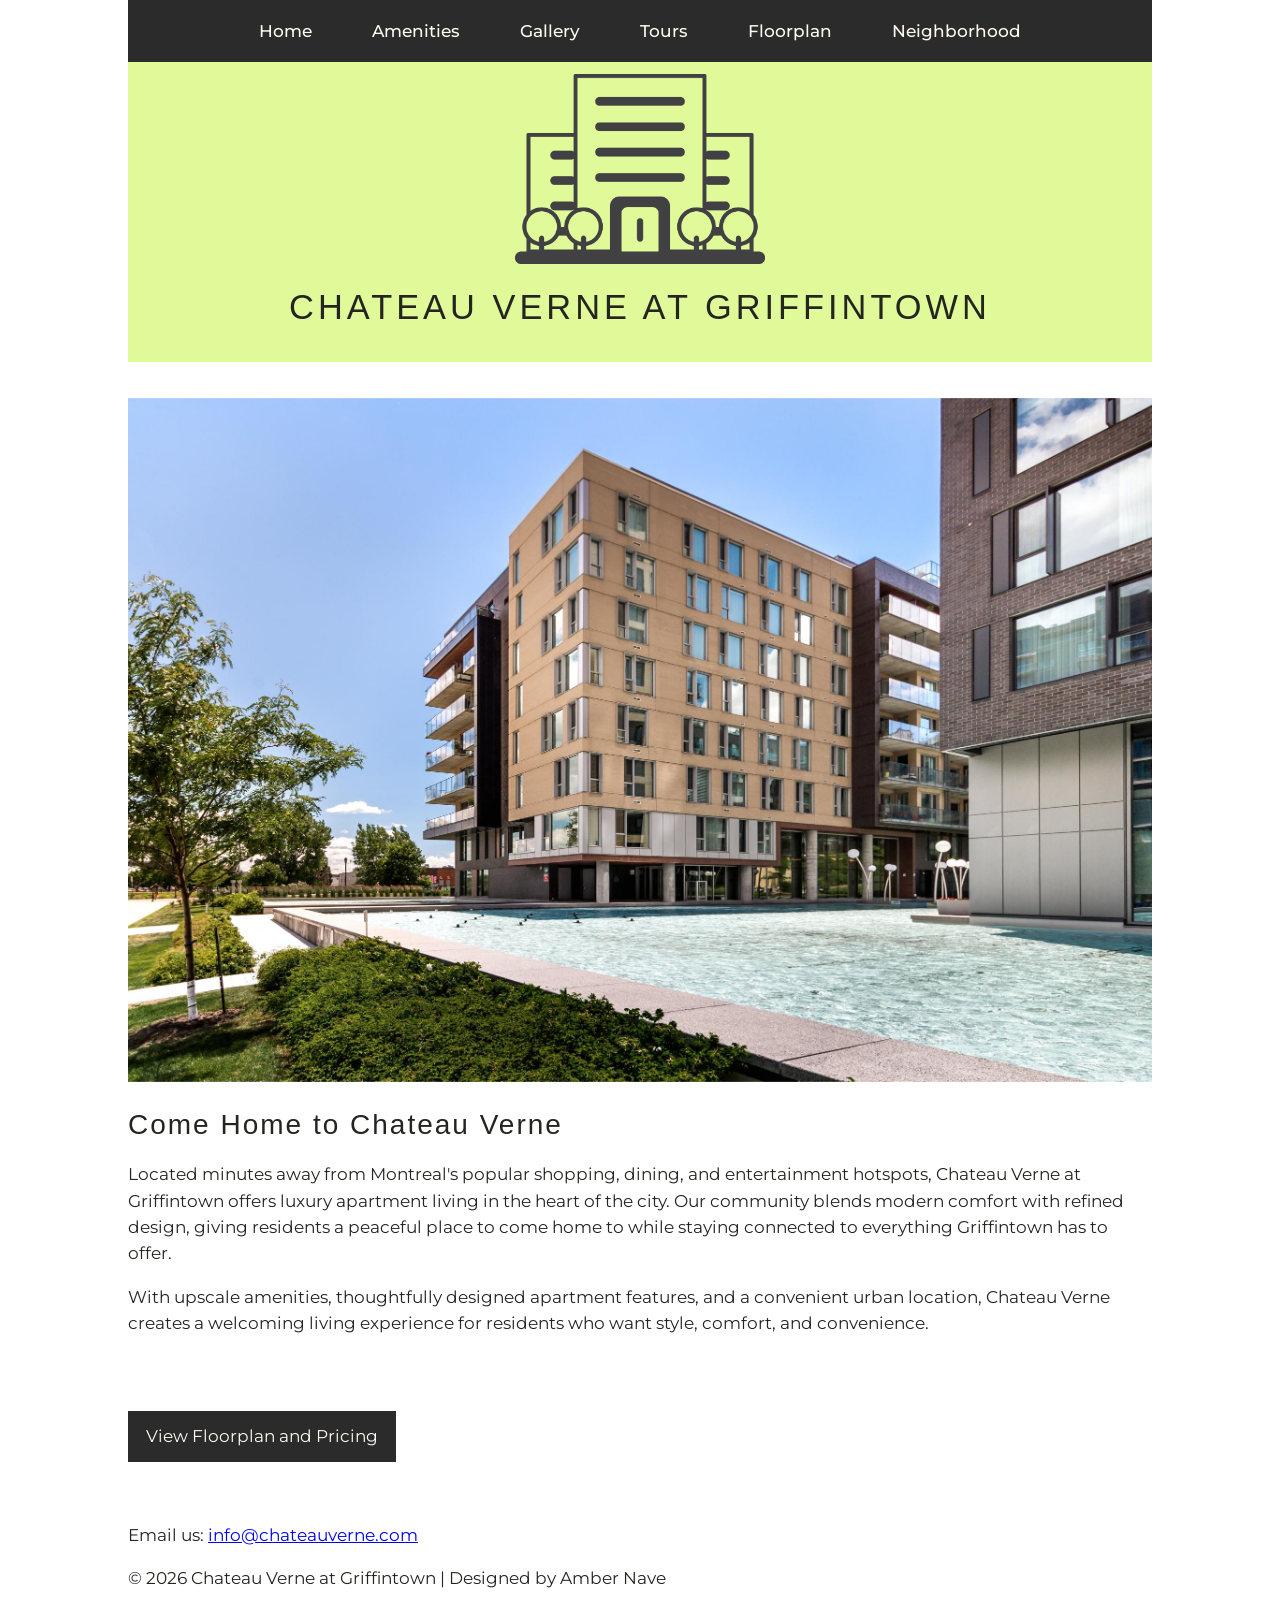
<file: chateauverne/index.html>
<!DOCTYPE html>
<html lang="en">
<head>
  <meta charset="utf-8">
  <title>Chateau Verne at Griffintown</title>
  <link href="https://fonts.googleapis.com/css2?family=Montserrat:wght@300;400;500;600;700&display=swap" rel="stylesheet">
<link rel="stylesheet" href="styles.css">
</head>

<body>
   <nav>
 
           <ul>
    
                <li><a href="index.html">Home</a></li>
                <li><a href="amenities.html">Amenities</a></li>
                <li><a href="gallery/galleryhome.html">Gallery</a></li>
                <li><a href="tours.html">Tours</a></li>
                <li><a href="floorplan.html">Floorplan</a></li>
                <li><a href="neighborhood.html">Neighborhood</a></li>
            </ul>
            </nav>
<header>
    <img src="images/logo.png"  class="logo" alt="logo of apartment building">
<h1>Chateau Verne at Griffintown</h1>

</header>
<main>
<img src="images/front2.jpg" class="main-img" alt="outdoor view of apartment complex">
<section>
<h2>Come Home to Chateau Verne</h2>
<p>Located minutes away from Montreal's popular shopping, dining, and entertainment hotspots,
        Chateau Verne at Griffintown offers luxury apartment living in the heart of the city.
        Our community blends modern comfort with refined design, giving residents a peaceful place
        to come home to while staying connected to everything Griffintown has to offer.</p>
    
    <p>
        With upscale amenities, thoughtfully designed apartment features, and a convenient urban
        location, Chateau Verne creates a welcoming living experience for residents who want style,
        comfort, and convenience.
      </p>
      <br>
      <p>
    <a href="floorplan.html" class="cta-button">View Floorplan and Pricing</a>
    </section>
    
    </main>
<br>
  <footer>
    <p>Email us: <a href="mailto:info@chateauverne.com">info@chateauverne.com</a></p>
     <p>&copy; 2026 Chateau Verne at Griffintown | Designed by Amber Nave</p>
 
</footer>

</body>
</html>
</file>
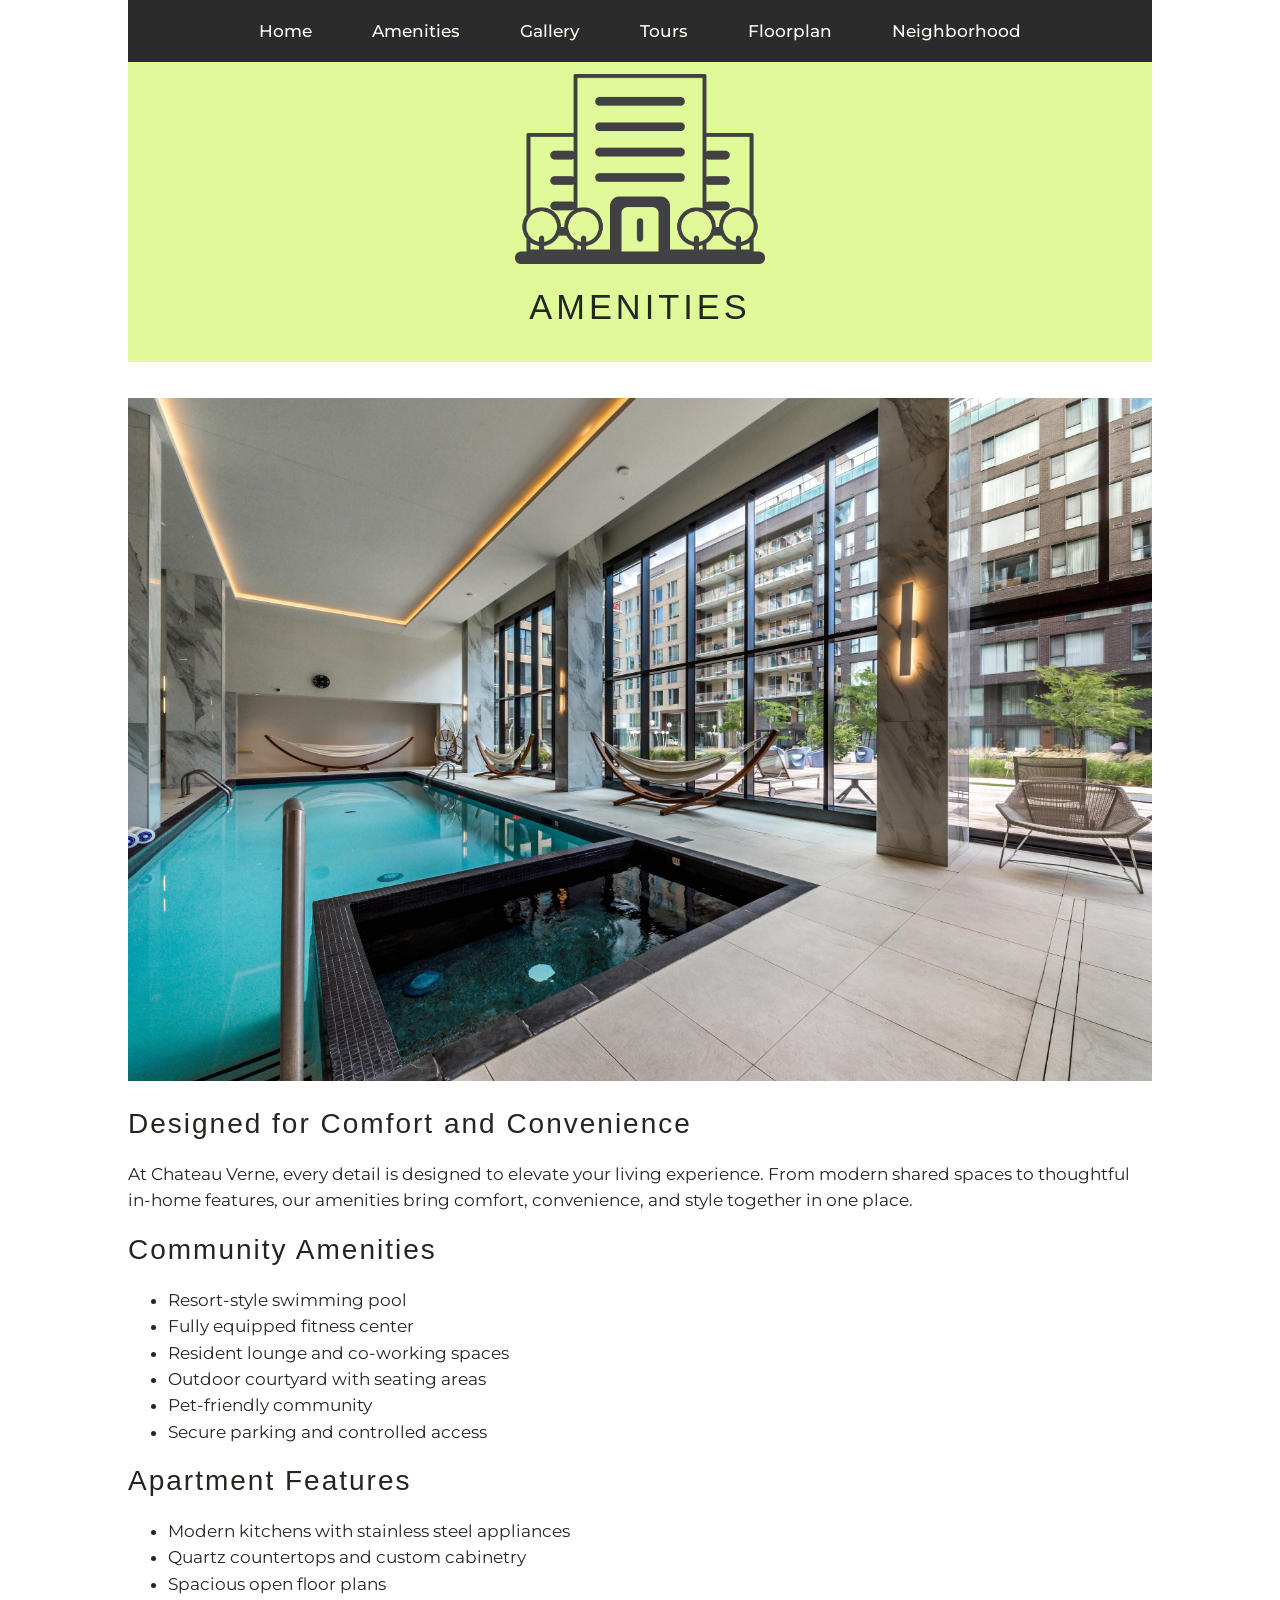
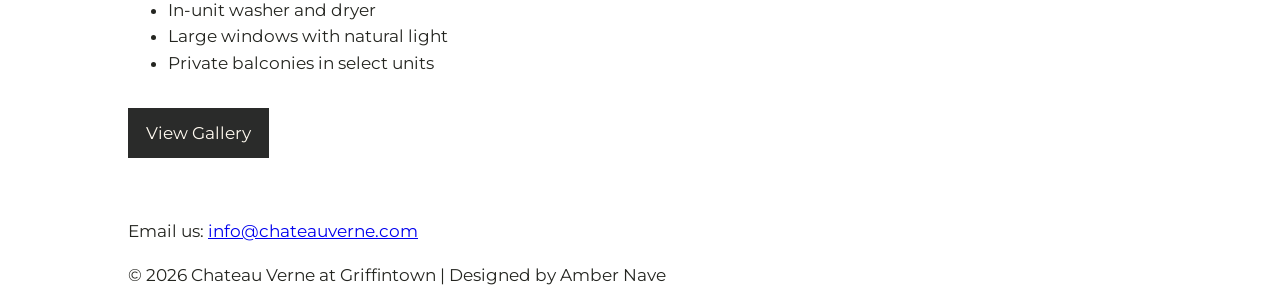
<file: chateauverne/amenities.html>
<!DOCTYPE html>
<html lang="en">
<head>
  <meta charset="utf-8">
  <title>Amenities | Chateau Verne</title>
  <link href="https://fonts.googleapis.com/css2?family=Montserrat:wght@300;400;500;600;700&display=swap" rel="stylesheet">
  <link rel="stylesheet" href="styles.css">
</head>

<body>

  <nav>
    <ul>
      <li><a href="index.html">Home</a></li>
      <li><a href="amenities.html">Amenities</a></li>
      <li><a href="gallery.html">Gallery</a></li>
      <li><a href="tours.html">Tours</a></li>
      <li><a href="floorplan.html">Floorplan</a></li>
      <li><a href="neighborhood.html">Neighborhood</a></li>
    </ul>
  </nav>

  <header>
    <img src="images/logo.png" class="logo" alt="logo of apartment building">
    <h1>Amenities</h1>
  </header>


<main>
    <img src="images/indoorpool2.jpg" class="main-img" alt="apartment amenities such as pool and lounge">

    <section>
      <h2>Designed for Comfort and Convenience</h2>

      <p>
        At Chateau Verne, every detail is designed to elevate your living experience.
        From modern shared spaces to thoughtful in-home features, our amenities bring
        comfort, convenience, and style together in one place.
      </p>
    </section>

    <section>
      <h2>Community Amenities</h2>
      <ul>
        <li>Resort-style swimming pool</li>
        <li>Fully equipped fitness center</li>
        <li>Resident lounge and co-working spaces</li>
        <li>Outdoor courtyard with seating areas</li>
        <li>Pet-friendly community</li>
        <li>Secure parking and controlled access</li>
      </ul>
    </section>

    <section>
      <h2>Apartment Features</h2>
      <ul>
        <li>Modern kitchens with stainless steel appliances</li>
        <li>Quartz countertops and custom cabinetry</li>
        <li>Spacious open floor plans</li>
        <li>In-unit washer and dryer</li>
        <li>Large windows with natural light</li>
        <li>Private balconies in select units</li>
      </ul>
    </section>

    <p>
    <a href="gallery.html" class="cta-button">View Gallery</a>
</p>
</main>
<br>
  <footer>
    <p>Email us: <a href="mailto:info@chateauverne.com">info@chateauverne.com</a></p>
     <p>&copy; 2026 Chateau Verne at Griffintown | Designed by Amber Nave</p>
 
</footer>

</body>
</html>
</file>
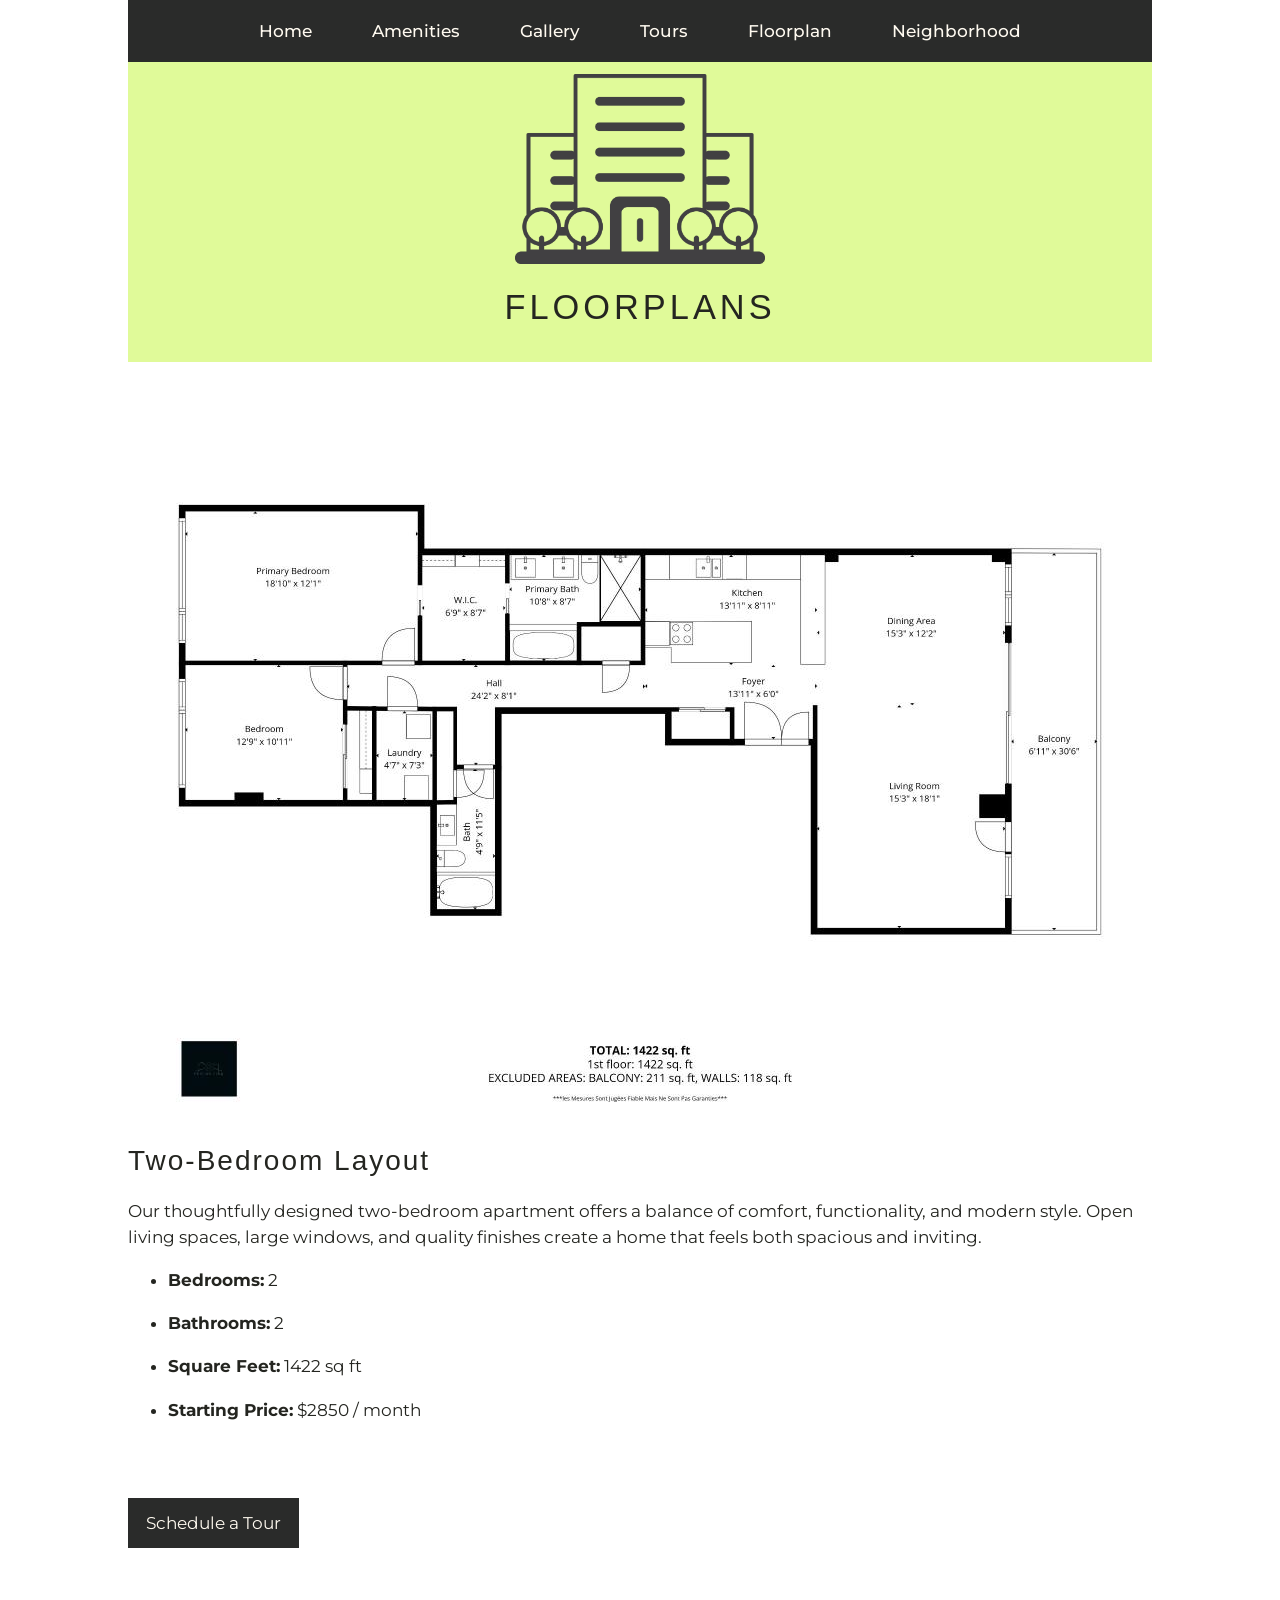
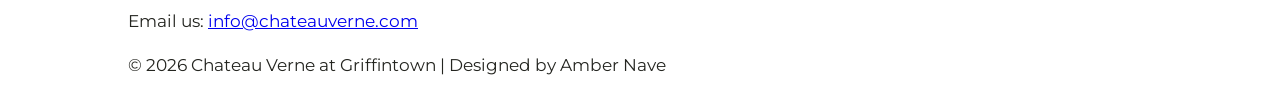
<file: chateauverne/floorplan.html>
<!DOCTYPE html>
<html lang="en">
<head>
  <meta charset="utf-8">
  
  <title>Floorplans | Chateau Verne</title>
  <link href="https://fonts.googleapis.com/css2?family=Montserrat:wght@300;400;500;600;700&display=swap" rel="stylesheet">
  <link rel="stylesheet" href="styles.css">
</head>

<body>

  <nav>
    <ul>
      <li><a href="index.html">Home</a></li>
      <li><a href="amenities.html">Amenities</a></li>
      <li><a href="gallery.html">Gallery</a></li>
      <li><a href="tours.html">Tours</a></li>
      <li><a href="floorplan.html">Floorplan</a></li>
      <li><a href="neighborhood.html">Neighborhood</a></li>
    </ul>
  </nav>

  <header>
    <img src="images/logo.png" class="logo" alt="logo of apartment building">
    <h1>Floorplans</h1>
  </header>
<main>
<img src="images/floorplan.jpg" class="main-img" alt="two bedroom apartment floorplan">
      <h2>Two-Bedroom Layout</h2>


      <p>
        Our thoughtfully designed two-bedroom apartment offers a balance of comfort,
        functionality, and modern style. Open living spaces, large windows, and
        quality finishes create a home that feels both spacious and inviting.
      </p>
   
<ul>
        <li><p><strong>Bedrooms:</strong> 2</p></li>
        <li><p><strong>Bathrooms:</strong> 2</p></li>
        <li><p><strong>Square Feet:</strong> 1422 sq ft</p></li>
        <li><p><strong>Starting Price:</strong> $2850 / month</p></li>
        </ul>
<br>
        <p>
        <a href="tours.html" class="cta-button">Schedule a Tour</a>
      </p>



<br>
</main>
  <footer>
    <p>Email us: <a href="mailto:info@chateauverne.com">info@chateauverne.com</a></p>
     <p>&copy; 2026 Chateau Verne at Griffintown | Designed by Amber Nave</p>
 
</footer>

</body>
</html>
</file>
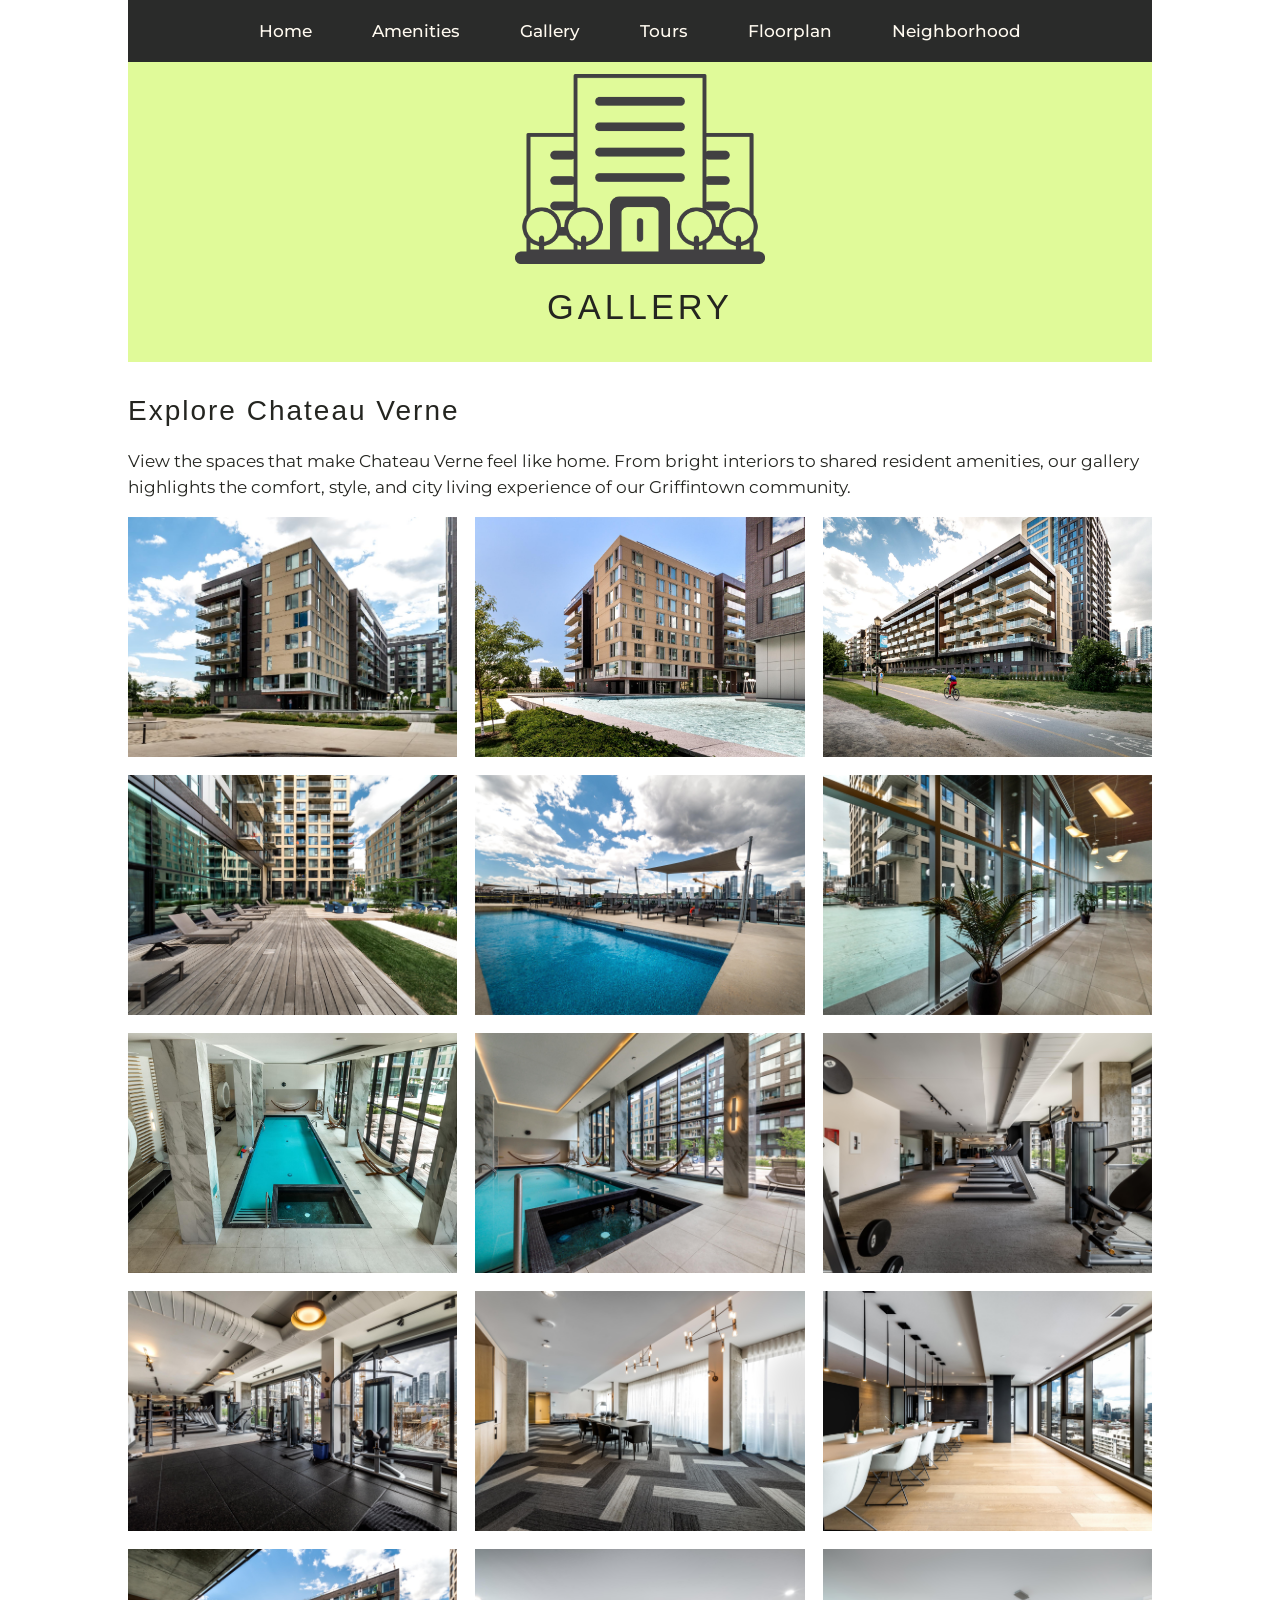
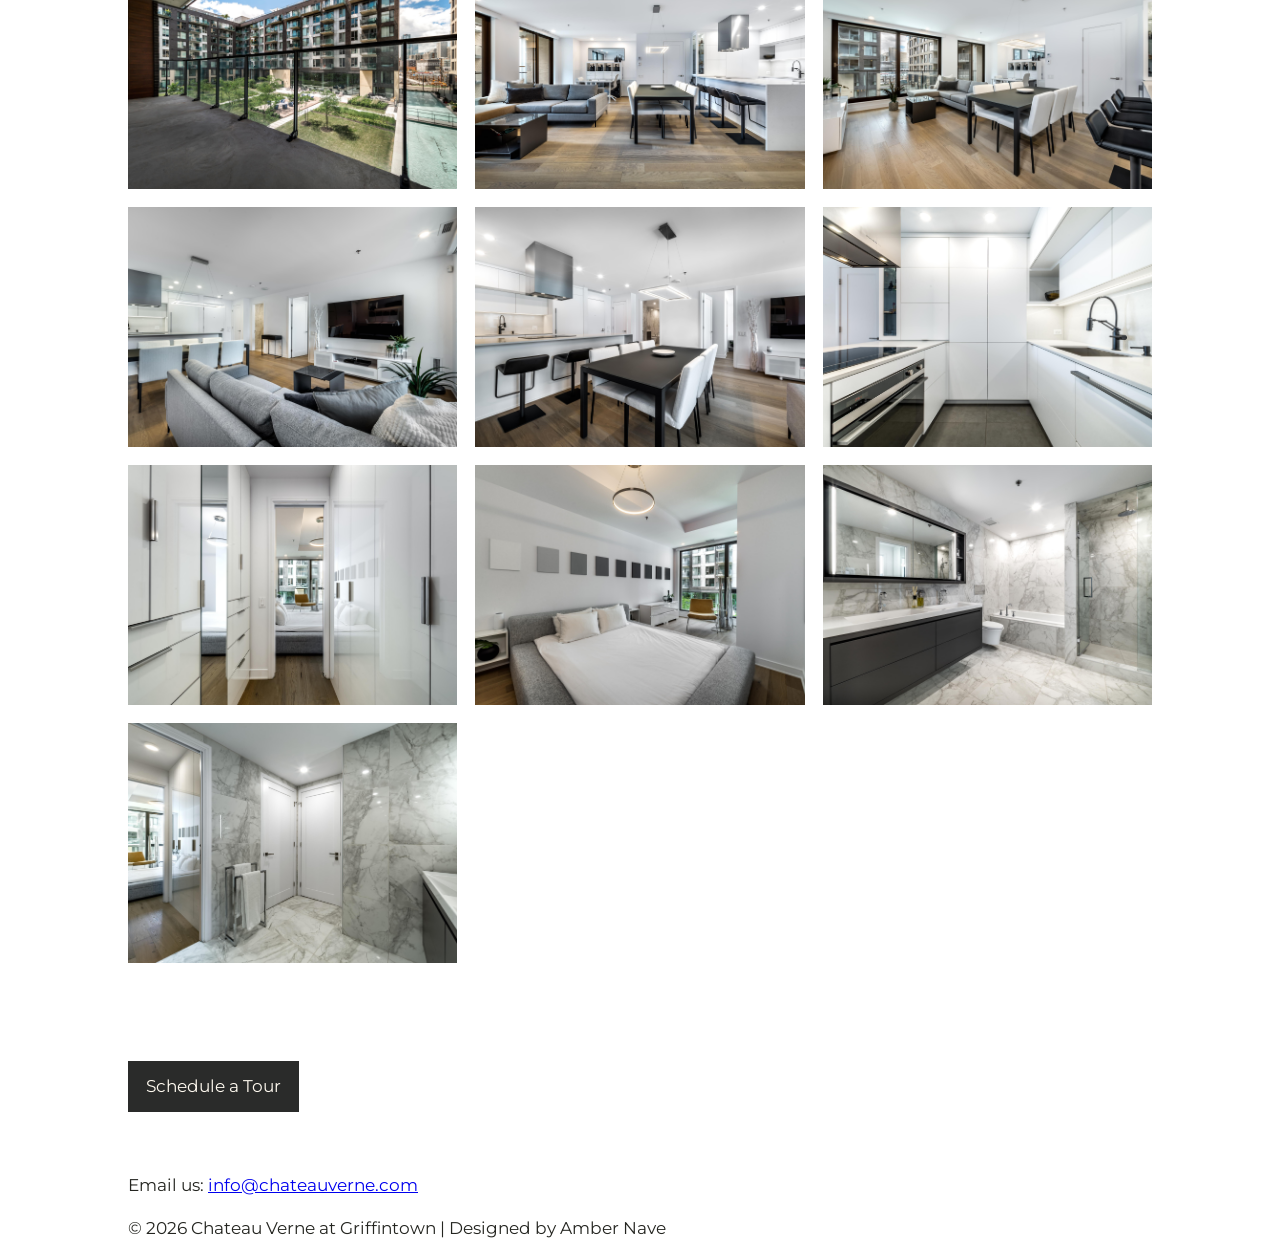
<file: chateauverne/gallery.html>
<!DOCTYPE html>
<html lang="en">
<head>
  <meta charset="utf-8">
  <title>Gallery | Chateau Verne</title>
  <link href="https://fonts.googleapis.com/css2?family=Montserrat:wght@300;400;500;600;700&display=swap" rel="stylesheet">
  <link rel="stylesheet" href="styles.css">
</head>

<body>

  <nav>
    <ul>
      <li><a href="index.html">Home</a></li>
      <li><a href="amenities.html">Amenities</a></li>
      <li><a href="gallery.html">Gallery</a></li>
      <li><a href="tours.html">Tours</a></li>
      <li><a href="floorplan.html">Floorplan</a></li>
      <li><a href="neighborhood.html">Neighborhood</a></li>
    </ul>
  </nav>

  <header>
    <img src="images/logo.png" class="logo" alt="logo of apartment building">
    <h1>Gallery</h1>
  </header>

<main>
    <section>
      <h2>Explore Chateau Verne</h2>

      <p>
        View the spaces that make Chateau Verne feel like home. From bright interiors
        to shared resident amenities, our gallery highlights the comfort, style, and
        city living experience of our Griffintown community.
      </p>
    </section>

    <section class="gallery-grid">
      <img src="images/front1.jpg" alt="exterior view of Chateau Verne apartment complex">
       <img src="images/front2.jpg" alt="exterior view of Chateau Verne apartment complex">
        <img src="images/front3.jpg" alt="exterior view of Chateau Verne apartment complex">
       <img src="images/courtyard.jpg" alt="exterior courtyard of Chateau Verne apartment complex">
     <img src="images/outdoorpool.jpg" alt="rooftop pool at Chateau Verne apartment complex">
     <img src="images/outdoorpoolview.jpg" alt="ground floor pool at Chateau Verne apartment complex">
      <img src="images/indoorpool.jpg" alt="indoor pool at Chateau Verne apartment complex">
      <img src="images/indoorpool2.jpg" alt="indoor pool at Chateau Verne apartment complex">
      <img src="images/gym1.jpg" alt="Gym at Chateau Verne apartment complex">
      <img src="images/gym2.jpg" alt="Gym at Chateau Verne apartment complex">
      <img src="images/meetingroom.jpg" alt="Meeting room at Chateau Verne apartment complex">
       <img src="images/meetingroom2.jpg" alt="Meeting room at Chateau Verne apartment complex">
    <img src="images/balcony.jpg" alt="Balcony view from apartment at Chateau Verne apartment complex">
    <img src="images/mainroom.jpg" alt="Living area of apartment at Chateau Verne apartment complex">
    <img src="images/mainroom2.jpg" alt="Living area of apartment at Chateau Verne apartment complex">
<img src="images/living.jpg" alt="Living area of apartment at Chateau Verne apartment complex">
<img src="images/dining.jpg" alt="Dining area of apartment at Chateau Verne apartment complex">
<img src="images/kitchen.jpg" alt="Kitchen of apartment at Chateau Verne apartment complex">
<img src="images/bedroomhall.jpg" alt="Bedroom hallway of apartment at Chateau Verne apartment complex">
<img src="images/bedroom.jpg" alt="bedroom of apartment at Chateau Verne apartment complex">
<img src="images/masterbath.jpg" alt="bathroom of apartment at Chateau Verne apartment complex">
<img src="images/masterbath2.jpg" alt="bathroom of apartment at Chateau Verne apartment complex">

</section>
<br>
        <p>
        <a href="tours.html" class="cta-button">Schedule a Tour</a>
      </p>
</main>
 <br>
  <footer>
    <p>Email us: <a href="mailto:info@chateauverne.com">info@chateauverne.com</a></p>
     <p>&copy; 2026 Chateau Verne at Griffintown | Designed by Amber Nave</p>
 
</footer>

</body>
</html>
</file>
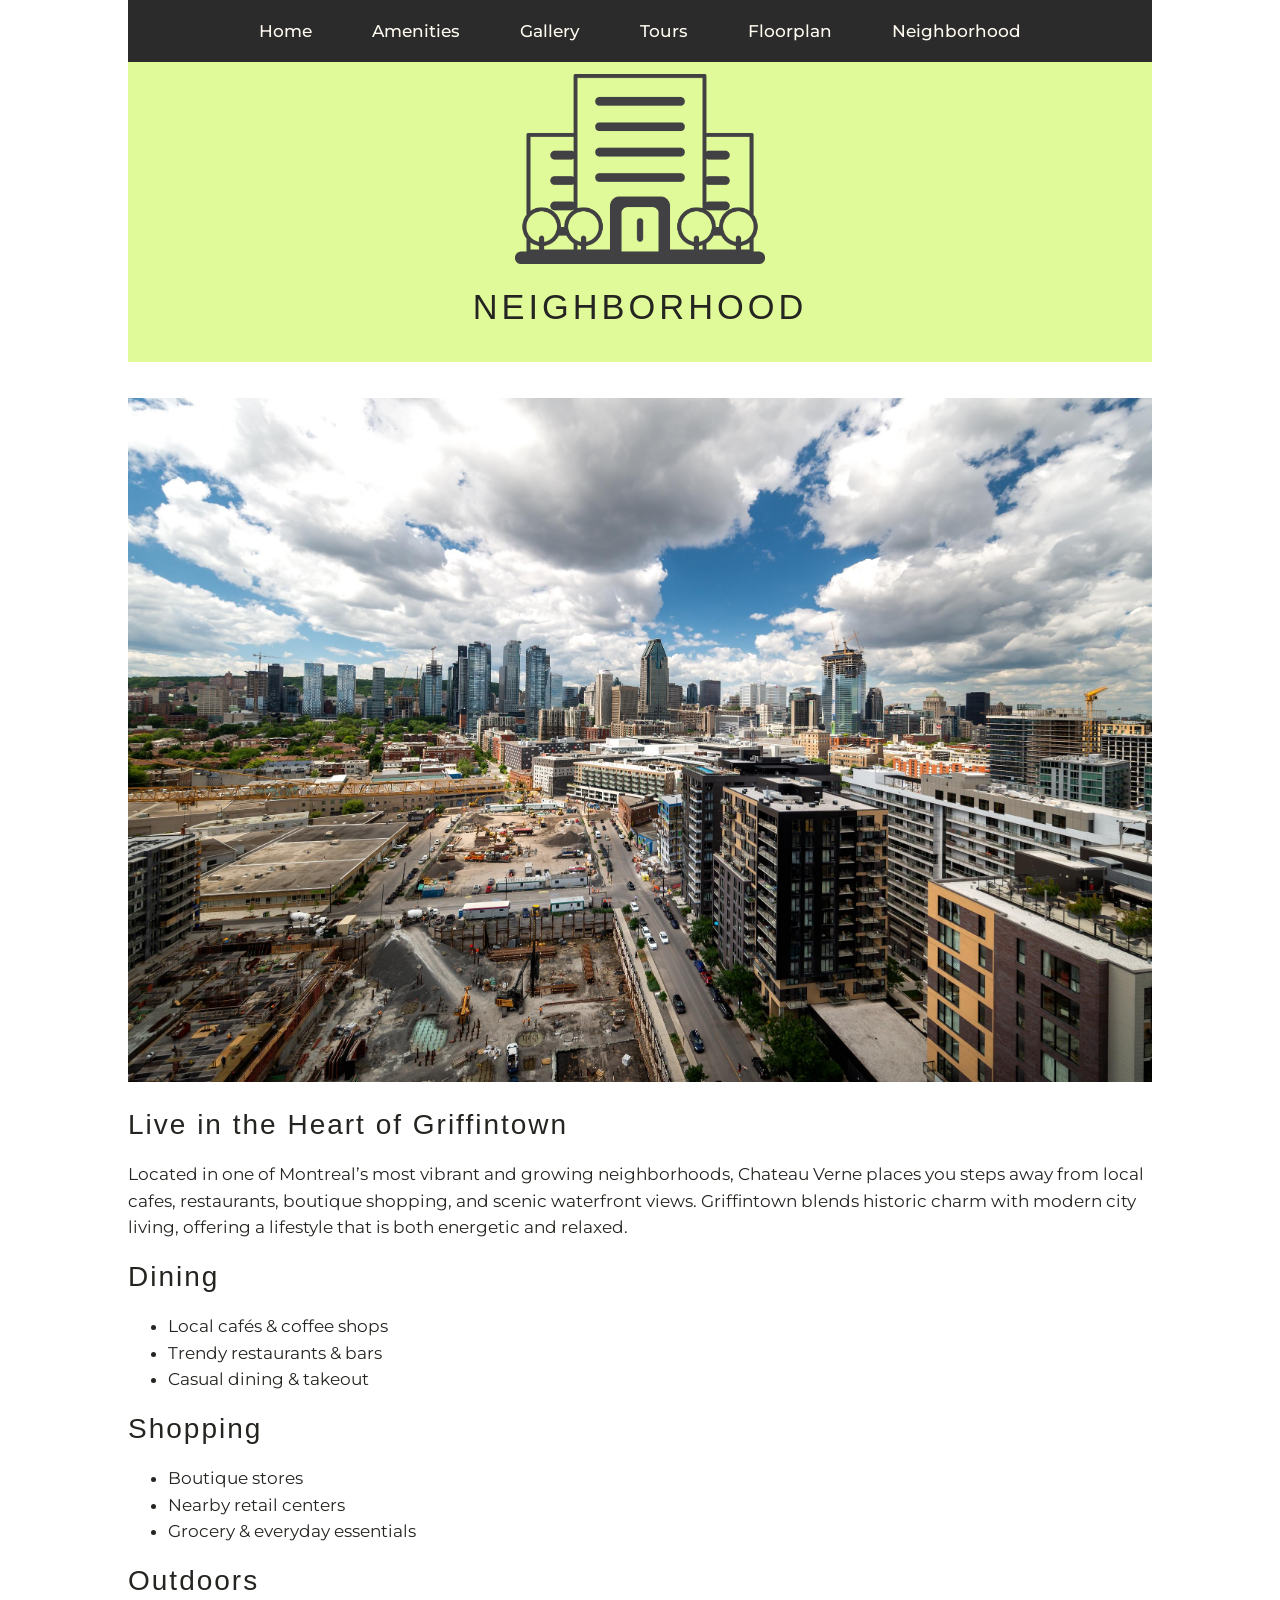
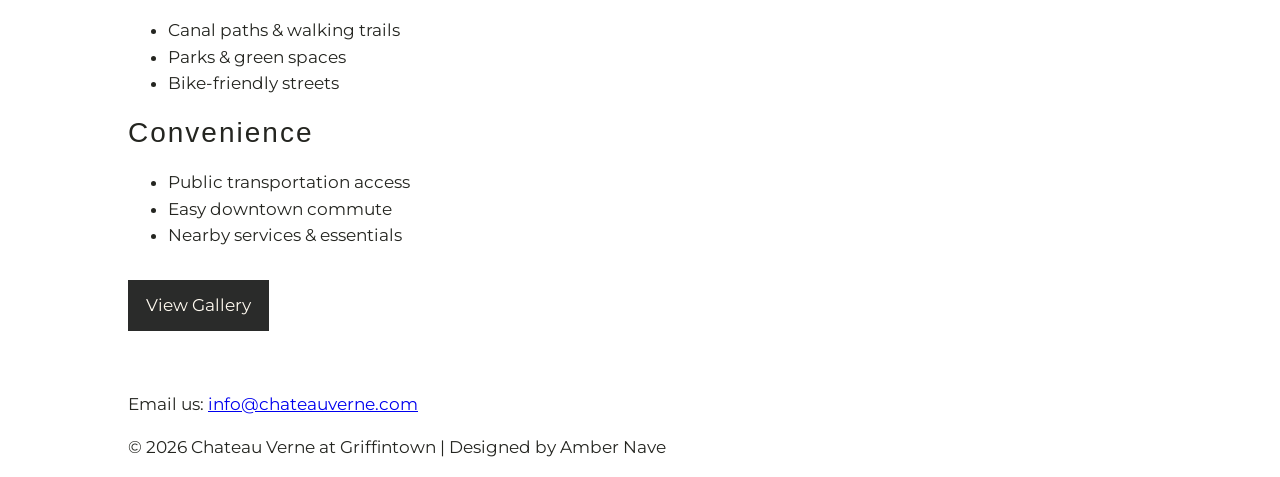
<file: chateauverne/neighborhood.html>
<!DOCTYPE html>
<html lang="en">
<head>
  <meta charset="utf-8">
  <title>Neighborhood | Chateau Verne</title>
  <link href="https://fonts.googleapis.com/css2?family=Montserrat:wght@300;400;500;600;700&display=swap" rel="stylesheet">
  <link rel="stylesheet" href="styles.css">
</head>

<body>

  <nav>
    <ul>
      <li><a href="index.html">Home</a></li>
      <li><a href="amenities.html">Amenities</a></li>
      <li><a href="gallery.html">Gallery</a></li>
      <li><a href="tours.html">Tours</a></li>
      <li><a href="floorplan.html">Floorplan</a></li>
      <li><a href="neighborhood.html">Neighborhood</a></li>
    </ul>
  </nav>

  <header>
    <img src="images/logo.png" class="logo" alt="logo of apartment building">
    <h1>Neighborhood</h1>
  </header>
<main>
  

    <img src="images/neighborhood.jpg" class="main-img" alt="city view of Griffintown Montreal">

    <section>
      <h2>Live in the Heart of Griffintown</h2>

      <p>
        Located in one of Montreal’s most vibrant and growing neighborhoods,
        Chateau Verne places you steps away from local cafes, restaurants,
        boutique shopping, and scenic waterfront views. Griffintown blends
        historic charm with modern city living, offering a lifestyle that is
        both energetic and relaxed.
      </p>
    </section>

    

      <section>
        <h2>Dining</h2>
        <ul>
          <li>Local cafés &amp; coffee shops</li>
          <li>Trendy restaurants &amp; bars</li>
          <li>Casual dining &amp; takeout</li>
        </ul>
      

      
        <h2>Shopping</h2>
        <ul>
          <li>Boutique stores</li>
          <li>Nearby retail centers</li>
          <li>Grocery &amp; everyday essentials</li>
        </ul>
      

      
        <h2>Outdoors</h2>
        <ul>
          <li>Canal paths &amp; walking trails</li>
          <li>Parks &amp; green spaces</li>
          <li>Bike-friendly streets</li>
        </ul>
    

   
        <h2>Convenience</h2>
        <ul>
          <li>Public transportation access</li>
          <li>Easy downtown commute</li>
          <li>Nearby services &amp; essentials</li>
        </ul>
      

    </section>

  <p>
    <a href="gallery.html" class="cta-button">View Gallery</a>
</p>
    </main>
<br>
  <footer>
    <p>Email us: <a href="mailto:info@chateauverne.com">info@chateauverne.com</a></p>
     <p>&copy; 2026 Chateau Verne at Griffintown | Designed by Amber Nave</p>
 
</footer>
</body>
</html>
</file>
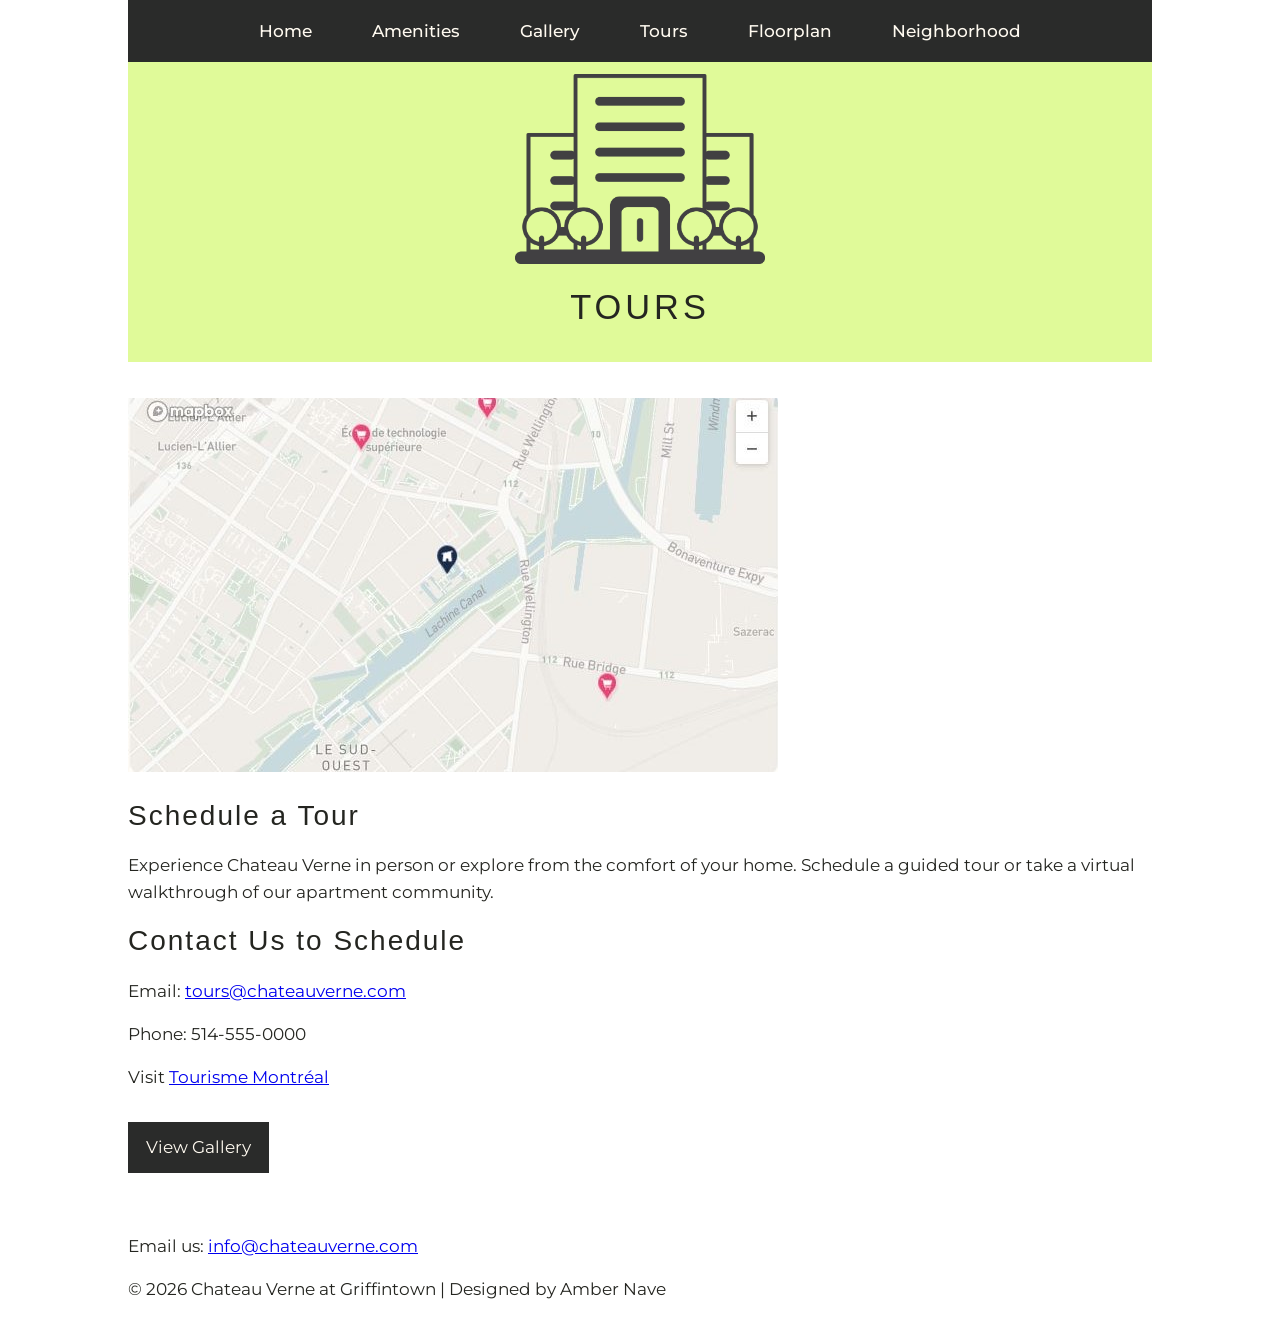
<file: chateauverne/tours.html>
<!DOCTYPE html>
<html lang="en">
<head>
  <meta charset="utf-8">
  <title>Tours | Chateau Verne</title>
  <link href="https://fonts.googleapis.com/css2?family=Montserrat:wght@300;400;500;600;700&display=swap" rel="stylesheet">
  <link rel="stylesheet" href="styles.css">
</head>

<body>

  <nav>
    <ul>
      <li><a href="index.html">Home</a></li>
      <li><a href="amenities.html">Amenities</a></li>
      <li><a href="gallery.html">Gallery</a></li>
      <li><a href="tours.html">Tours</a></li>
      <li><a href="floorplan.html">Floorplan</a></li>
      <li><a href="neighborhood.html">Neighborhood</a></li>
    </ul>
  </nav>

  <header>
    <img src="images/logo.png"  class="logo" alt="logo of apartment building">
    <h1>Tours</h1>
  </header>

  <main>

    <section>
        <img src="images/Capture.JPG" alt="map of area">
      <h2>Schedule a Tour</h2>

      <p>
        Experience Chateau Verne in person or explore from the comfort of your home.
        Schedule a guided tour or take a virtual walkthrough of our apartment community.
      </p>
    

    <h2>Contact Us to Schedule</h2>
    <p>Email: <a href="mailto:tours@chateauverne.com">tours@chateauverne.com</a></p>
    <p>Phone: 514-555-0000</p>
  <p>
    Visit 
    <a href="https://www.mtl.org/en/explore/neighbourhoods/griffintown" target="_blank">
      Tourisme Montréal
    </a>
  </p>
  </section>
</main>
<p>
    <a href="gallery.html" class="cta-button">View Gallery</a>
</p>
  <br>
  <footer>
    <p>Email us: <a href="mailto:info@chateauverne.com">info@chateauverne.com</a></p>
     <p>&copy; 2026 Chateau Verne at Griffintown | Designed by Amber Nave</p>
 
</footer>



</body>
</html>
</file>
<file: chateauverne/styles.css>
body {
margin: 0 10%;
font-family: 'Montserrat', sans-serif;
font-size: 1.05rem;
line-height: 1.65rem;
color: rgb(36, 37, 32);
background-color: #ffffff;

}
header {
background-color: #e0fa99;
text-align: center;
padding: 12px;
margin-bottom: 36px;

}
h1, h2 {
  font-family: "Playfair", sans-serif;
}
h1 {
color: rgb(36, 37, 32);
font-size: 2.15rem;
font-weight: 400;
text-transform: uppercase;
letter-spacing: 4px;
margin: 20px;
  padding: 10px;
}
h2 {
color: rgb(36, 37, 32);
font-size: 1.75rem;
font-weight: 400;
letter-spacing: 2px;
text-align: left;
}
p {
    text-align: left;
}
header:hover{
        transform: scale(1.01);
        transition: 0.3s ease;
    }
nav ul {
  list-style-type: none;
  margin: 0;
  padding: 0; 
  overflow: hidden;
  background-color: #2a2b2a;
  display: flex;
  justify-content:center;
  gap: 40px;
}
nav li {
  margin: 0;
  padding: 0;
}
nav a {
  display: block;
  color: floralwhite;
  text-align: center;
  padding: 18px 10px;
  text-decoration: none;
  font-weight: 500;
}
nav a:visited {
    color: floralwhite;
}
nav a:hover {
  background-color: #e0fa99;
  color: #0D1B2A;
}
.main-img {
    max-width:100%;
    display:block;
    margin:0 auto 30px auto;
    object-fit: cover;
}
.gallery-grid {
     display: grid;
  grid-template-columns: repeat(3, 1fr);
  gap: 18px;
  margin-bottom: 40px;
}

.gallery-grid img {
  width: 100%;
  height: 240px;
  object-fit: cover;
  display: block;
  transition: transform 0.3 ease;
}
.gallery-grid img:hover{
transform: scale(2.08);
}
.gallery-item {
    overflow:hidden;
}
@media (max-width: 800px) {
  .gallery-grid {
    grid-template-columns: repeat(2, 1fr);
  }
}

@media (max-width: 500px) {
  .gallery-grid {
    grid-template-columns: 1fr;
  }
}
.cta-button {
    display: inline-block;
  margin-top: 15px;
  padding: 12px 18px;
  background-color: #2a2b2a;
  color: white;
  text-decoration: none;
}

.cta-button:hover {
  background-color: #e0fa99;
  color: #000;
}
.cta-button:link,
.cta-button:visited {
  color: floralwhite;
}
.logo {
    max-width: 250px;
    width:100%;
    height:auto;
    display:block;
    margin: 0 auto;
}
</file>
